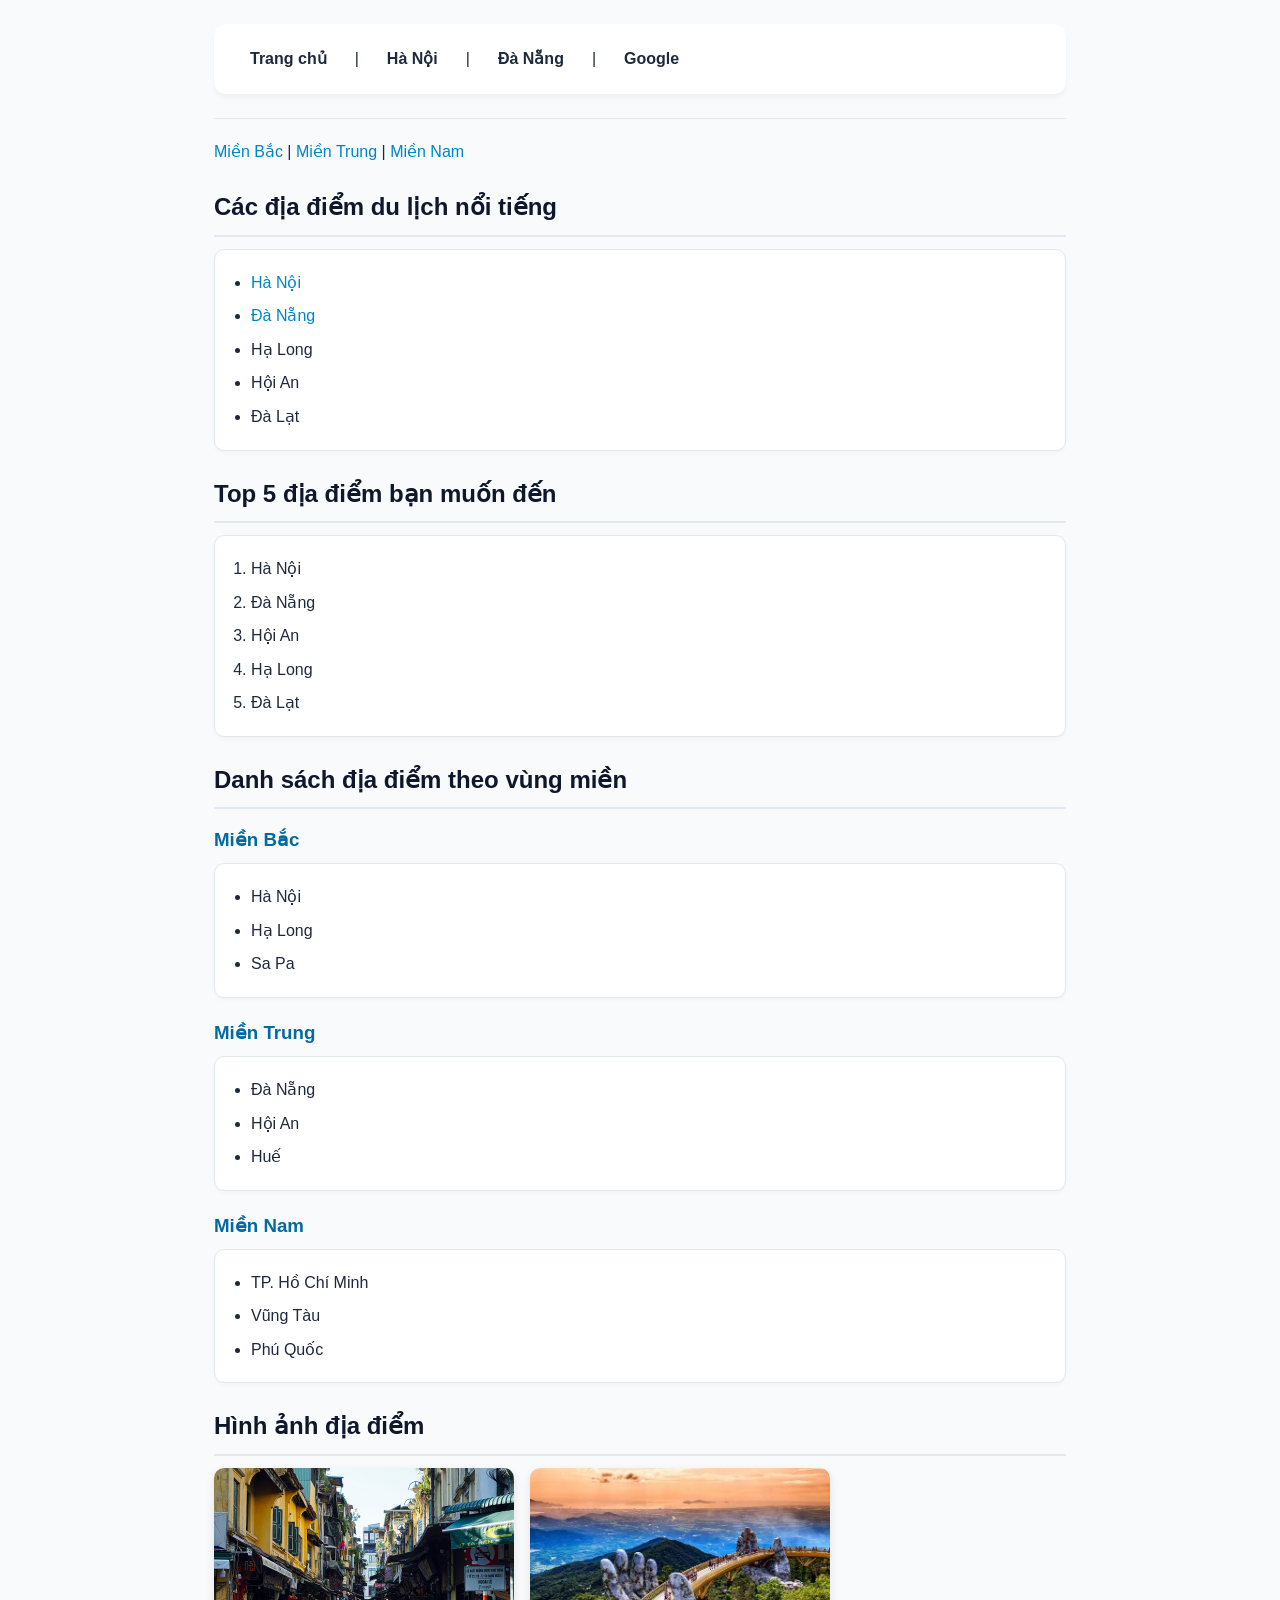
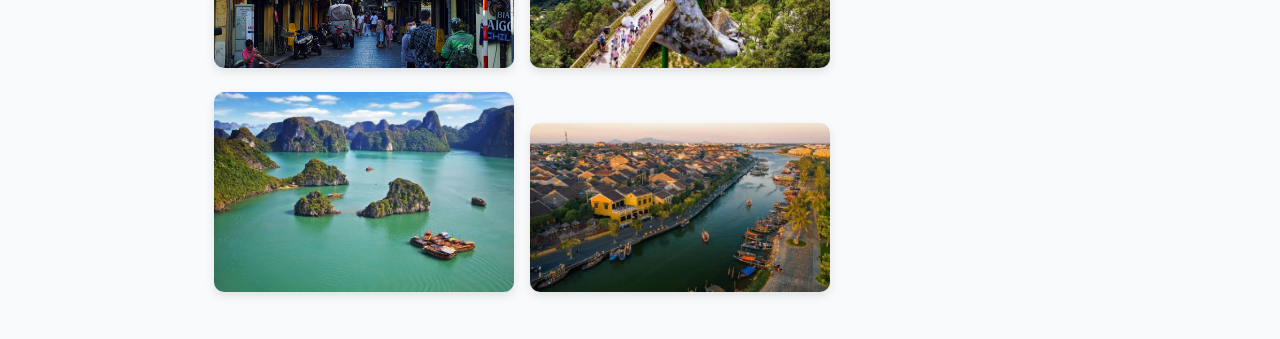
<file: index.html>
<!DOCTYPE html>
<html lang="vi">

<head>
    <meta charset="UTF-8">
    <meta name="viewport" content="width=device-width, initial-scale=1.0">
    <title>Khám phá Việt Nam</title>
    <link rel="stylesheet" href="style.css">
</head>

<body>
    <nav>
        <a href="index.html">Trang chủ</a> |
        <a href="hanoi.html">Hà Nội</a> |
        <a href="danang.html">Đà Nẵng</a> |
        <a href="https://www.google.com" target="_blank">Google</a>
    </nav>
    <hr>
    <p>
        <a href="#mien-bac">Miền Bắc</a> |
        <a href="#mien-trung">Miền Trung</a> |
        <a href="#mien-nam">Miền Nam</a>
    </p>
    <h2>Các địa điểm du lịch nổi tiếng</h2>
    <ul>
        <li><a href="hanoi.html">Hà Nội</a></li>
        <li><a href="danang.html">Đà Nẵng</a></li>
        <li>Hạ Long</li>
        <li>Hội An</li>
        <li>Đà Lạt</li>
    </ul>
    <h2>Top 5 địa điểm bạn muốn đến</h2>
    <ol>
        <li>Hà Nội</li>
        <li>Đà Nẵng</li>
        <li>Hội An</li>
        <li>Hạ Long</li>
        <li>Đà Lạt</li>
    </ol>
    <h2>Danh sách địa điểm theo vùng miền</h2>

    <h3 id="mien-bac">Miền Bắc</h3>
    <ul>
        <li>Hà Nội</li>
        <li>Hạ Long</li>
        <li>Sa Pa</li>
    </ul>

    <h3 id="mien-trung">Miền Trung</h3>
    <ul>
        <li>Đà Nẵng</li>
        <li>Hội An</li>
        <li>Huế</li>
    </ul>

    <h3 id="mien-nam">Miền Nam</h3>
    <ul>
        <li>TP. Hồ Chí Minh</li>
        <li>Vũng Tàu</li>
        <li>Phú Quốc</li>
    </ul>
    <h2>Hình ảnh địa điểm</h2>
    <p>
        <a href="hanoi.html">
            <img src="images/hanoi.jpg" alt="Hà Nội" width="300">
        </a>
    </p>
    <p>
        <img src="images/danang.jpg" alt="Đà Nẵng" width="300">
    </p>
    <p>
        <img src="images/halong.jpg" alt="Hạ Long" width="300">
    </p>
    <p>
        <img src="images/hoian.jpg" alt="Hội An" width="300">
    </p>

</body>

</html>
</file>
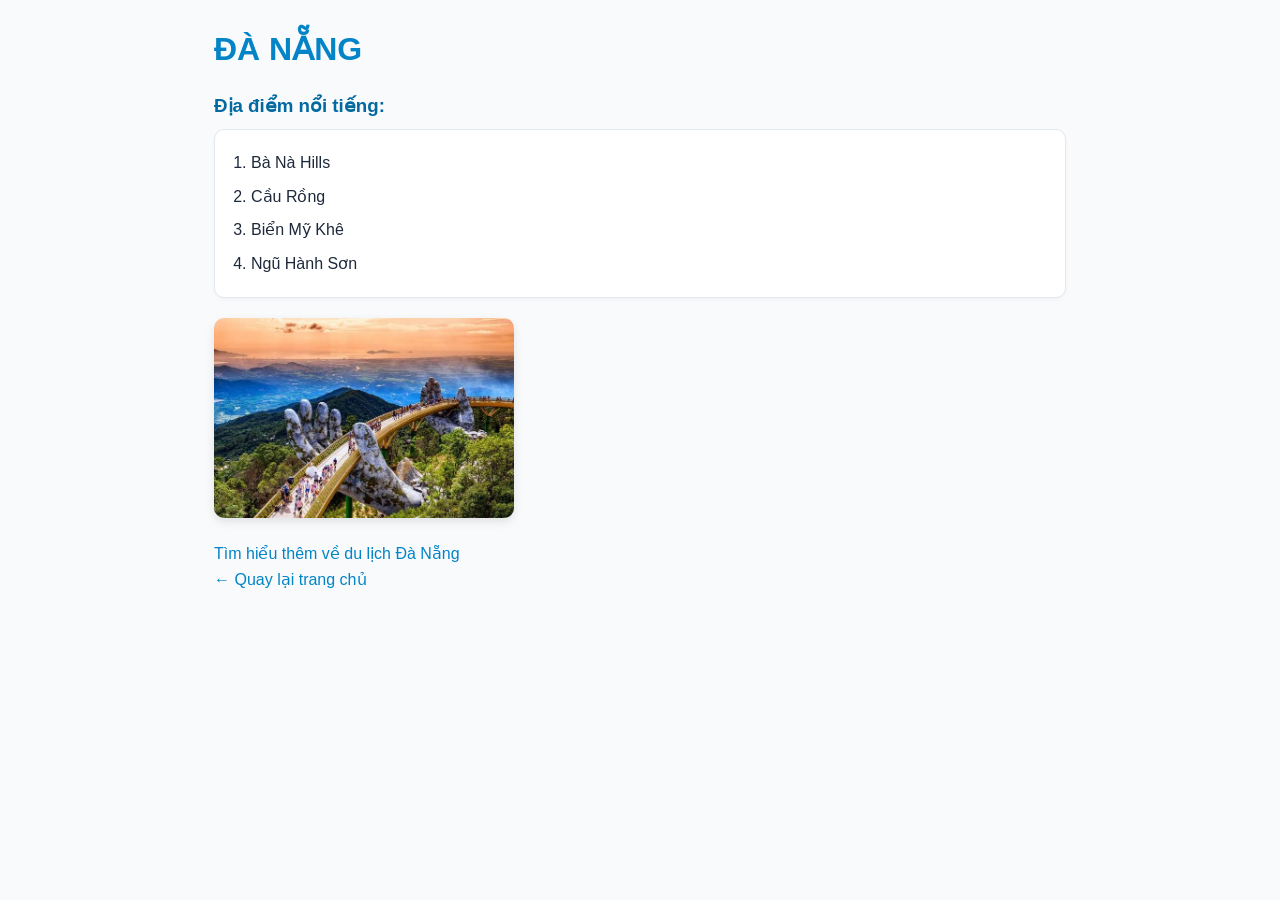
<file: danang.html>
<!DOCTYPE html>
<html lang="vi">

<head>
    <meta charset="UTF-8">
    <meta name="viewport" content="width=device-width, initial-scale=1.0">
    <title>Đà Nẵng - Khám phá Việt Nam</title>
    <link rel="stylesheet" href="style.css">
</head>

<body>


    <h1>ĐÀ NẴNG</h1>

    <h3>Địa điểm nổi tiếng:</h3>
    <ol>
        <li>Bà Nà Hills</li>
        <li>Cầu Rồng</li>
        <li>Biển Mỹ Khê</li>
        <li>Ngũ Hành Sơn</li>
    </ol>

    <p>
        <img src="images/danang.jpg" alt="Đà Nẵng" width="300">
    </p>

    <p>
        <a href="https://danangfantasticity.com" target="_blank">Tìm hiểu thêm về du lịch Đà Nẵng</a>
    </p>

    <p>
        <a href="index.html">&larr; Quay lại trang chủ</a>
    </p>

</body>

</html>
</file>
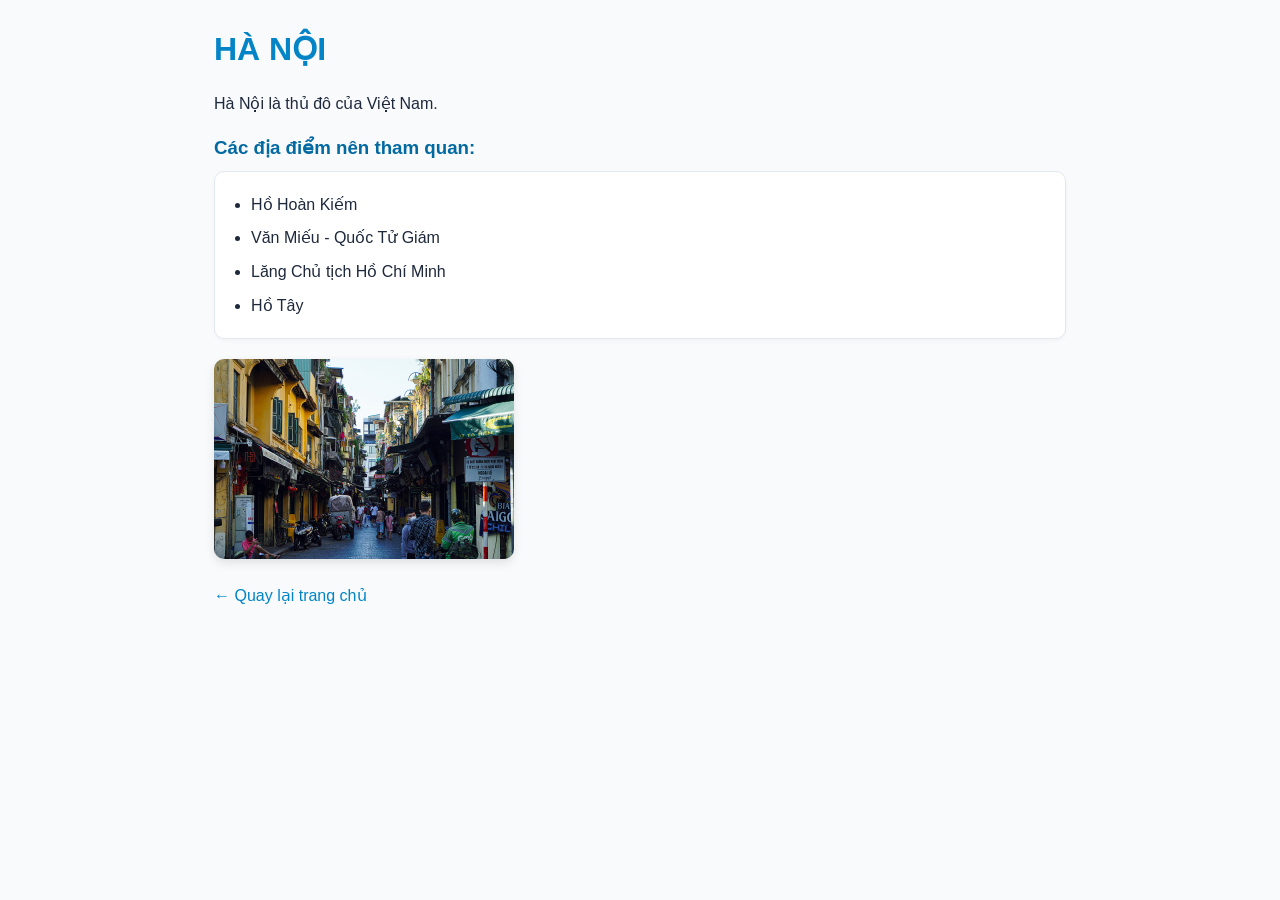
<file: hanoi.html>
<!DOCTYPE html>
<html lang="vi">

<head>
    <meta charset="UTF-8">
    <meta name="viewport" content="width=device-width, initial-scale=1.0">
    <title>Hà Nội - Khám phá Việt Nam</title>
    <link rel="stylesheet" href="style.css">
</head>

<body>


    <h1>HÀ NỘI</h1>

    <p>Hà Nội là thủ đô của Việt Nam.</p>

    <h3>Các địa điểm nên tham quan:</h3>
    <ul>
        <li>Hồ Hoàn Kiếm</li>
        <li>Văn Miếu - Quốc Tử Giám</li>
        <li>Lăng Chủ tịch Hồ Chí Minh</li>
        <li>Hồ Tây</li>
    </ul>

    <p>
        <img src="images/hanoi.jpg" alt="Hà Nội" width="300">
    </p>

    <p>
        <a href="index.html">&larr; Quay lại trang chủ</a>
    </p>

</body>

</html>
</file>
<file: style.css>
:root {
    --primary-color: #0284c7;
    --primary-hover: #0369a1;
    --bg-color: #f8fafc;
    --card-bg: #ffffff;
    --text-main: #1e293b;
    --text-muted: #64748b;
    --border-color: #e2e8f0;
}

* {
    box-sizing: border-box;
    margin: 0;
    padding: 0;
}

body {
    font-family: 'Segoe UI', Tahoma, Geneva, Verdana, sans-serif;
    line-height: 1.6;
    color: var(--text-main);
    background-color: var(--bg-color);
    padding: 24px;
    max-width: 900px;
    margin: 0 auto;
}

nav {
    background-color: var(--card-bg);
    padding: 16px 24px;
    border-radius: 12px;
    box-shadow: 0 4px 6px -1px rgba(0, 0, 0, 0.05);
    display: flex;
    gap: 16px;
    align-items: center;
    margin-bottom: 24px;
    flex-wrap: wrap;
}

nav a {
    color: var(--text-main);
    text-decoration: none;
    font-weight: 600;
    padding: 6px 12px;
    border-radius: 6px;
    transition: all 0.2s ease;
}

nav a:hover {
    background-color: #e0f2fe;
    color: var(--primary-color);
}

hr {
    border: none;
    border-top: 1px solid var(--border-color);
    margin: 20px 0;
}

h1 {
    color: var(--primary-color);
    font-size: 2rem;
    margin-bottom: 16px;
}

h2 {
    color: #0f172a;
    font-size: 1.5rem;
    margin: 24px 0 12px;
    padding-bottom: 8px;
    border-bottom: 2px solid #e2e8f0;
}

h3 {
    color: var(--primary-hover);
    margin: 16px 0 8px;
}


a {
    color: var(--primary-color);
    text-decoration: none;
    transition: color 0.2s ease;
}

a:hover {
    color: var(--primary-hover);
    text-decoration: underline;
}


ul,
ol {
    background-color: var(--card-bg);
    padding: 20px 36px;
    border-radius: 10px;
    border: 1px solid var(--border-color);
    margin-bottom: 20px;
    box-shadow: 0 2px 4px rgba(0, 0, 0, 0.03);
}

li {
    margin-bottom: 8px;
}

li:last-child {
    margin-bottom: 0;
}


img {
    border-radius: 10px;
    box-shadow: 0 4px 10px rgba(0, 0, 0, 0.1);
    transition: transform 0.3s ease, box-shadow 0.3s ease;
    display: block;
    max-width: 100%;
    height: auto;
}

img:hover {
    transform: translateY(-4px);
    box-shadow: 0 8px 16px rgba(0, 0, 0, 0.15);
}


p:has(img) {
    margin-bottom: 16px;
    display: inline-block;
    margin-right: 12px;
}
</file>
